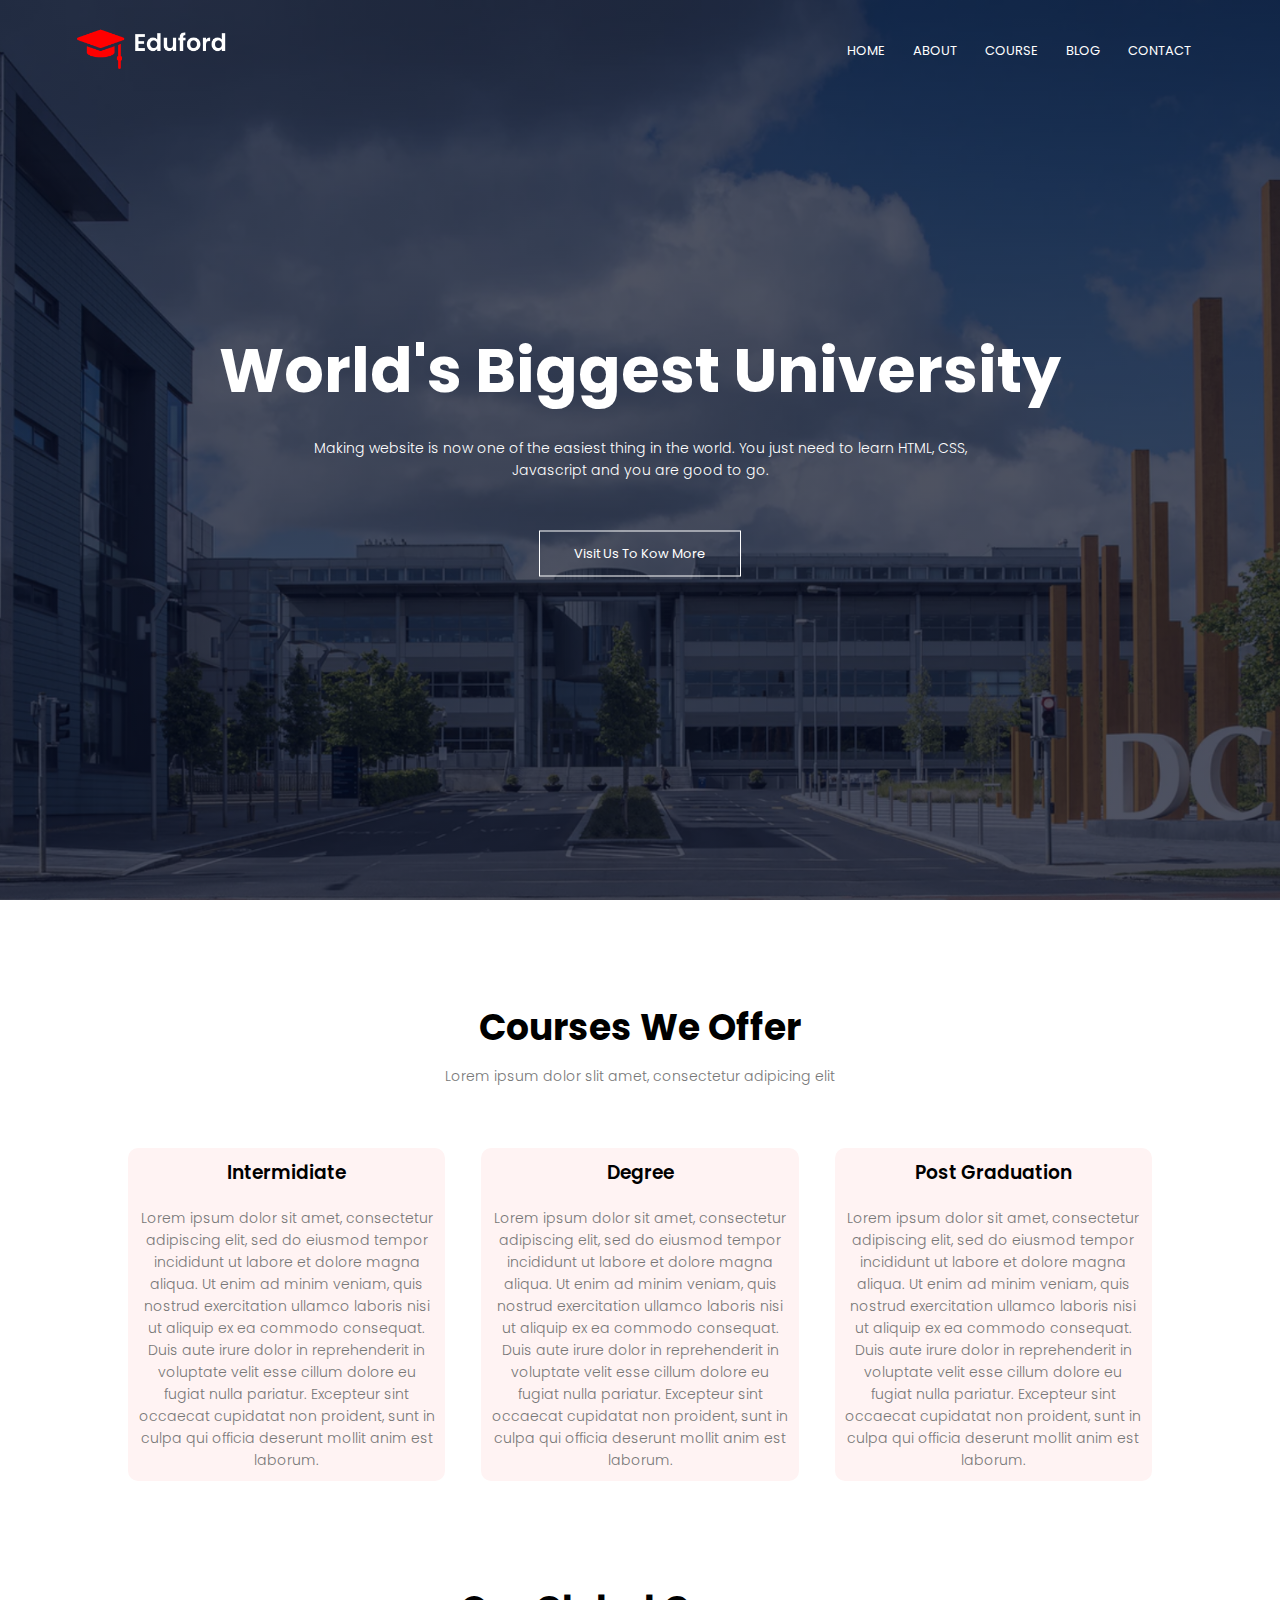
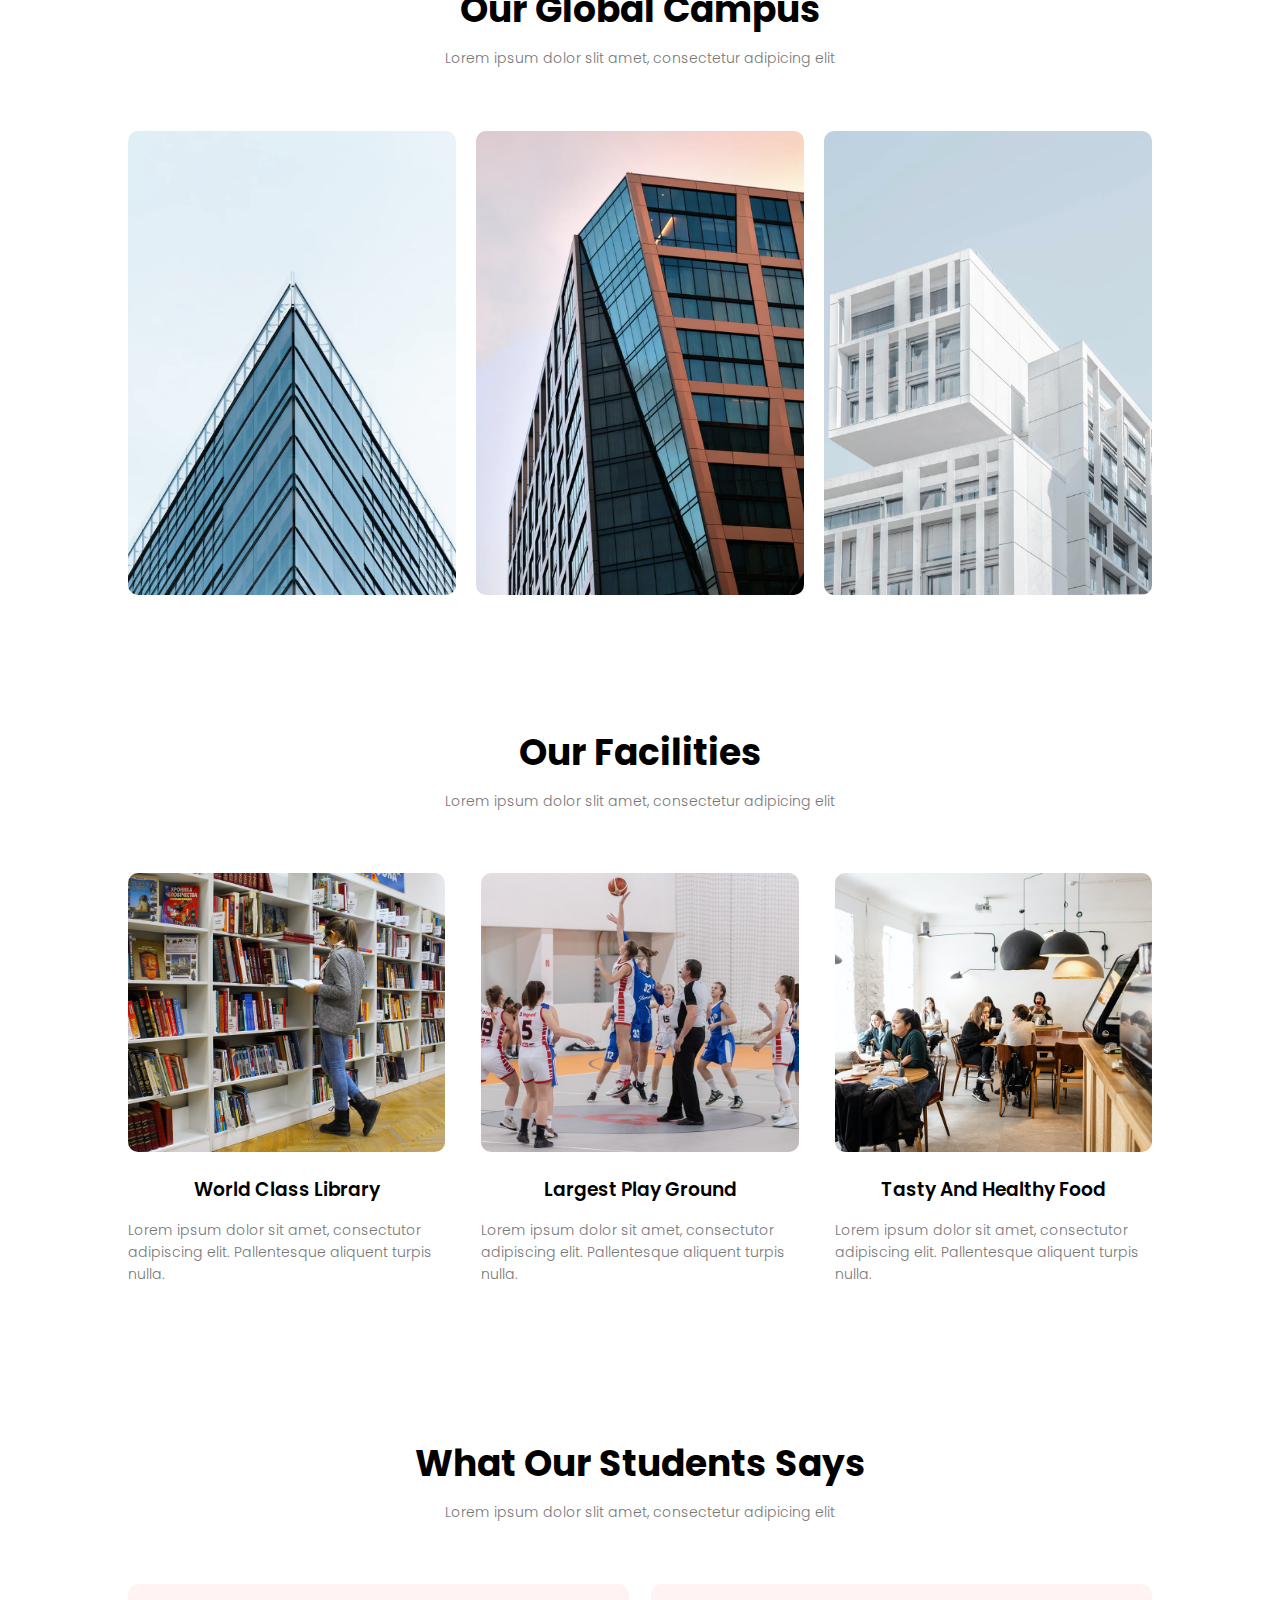
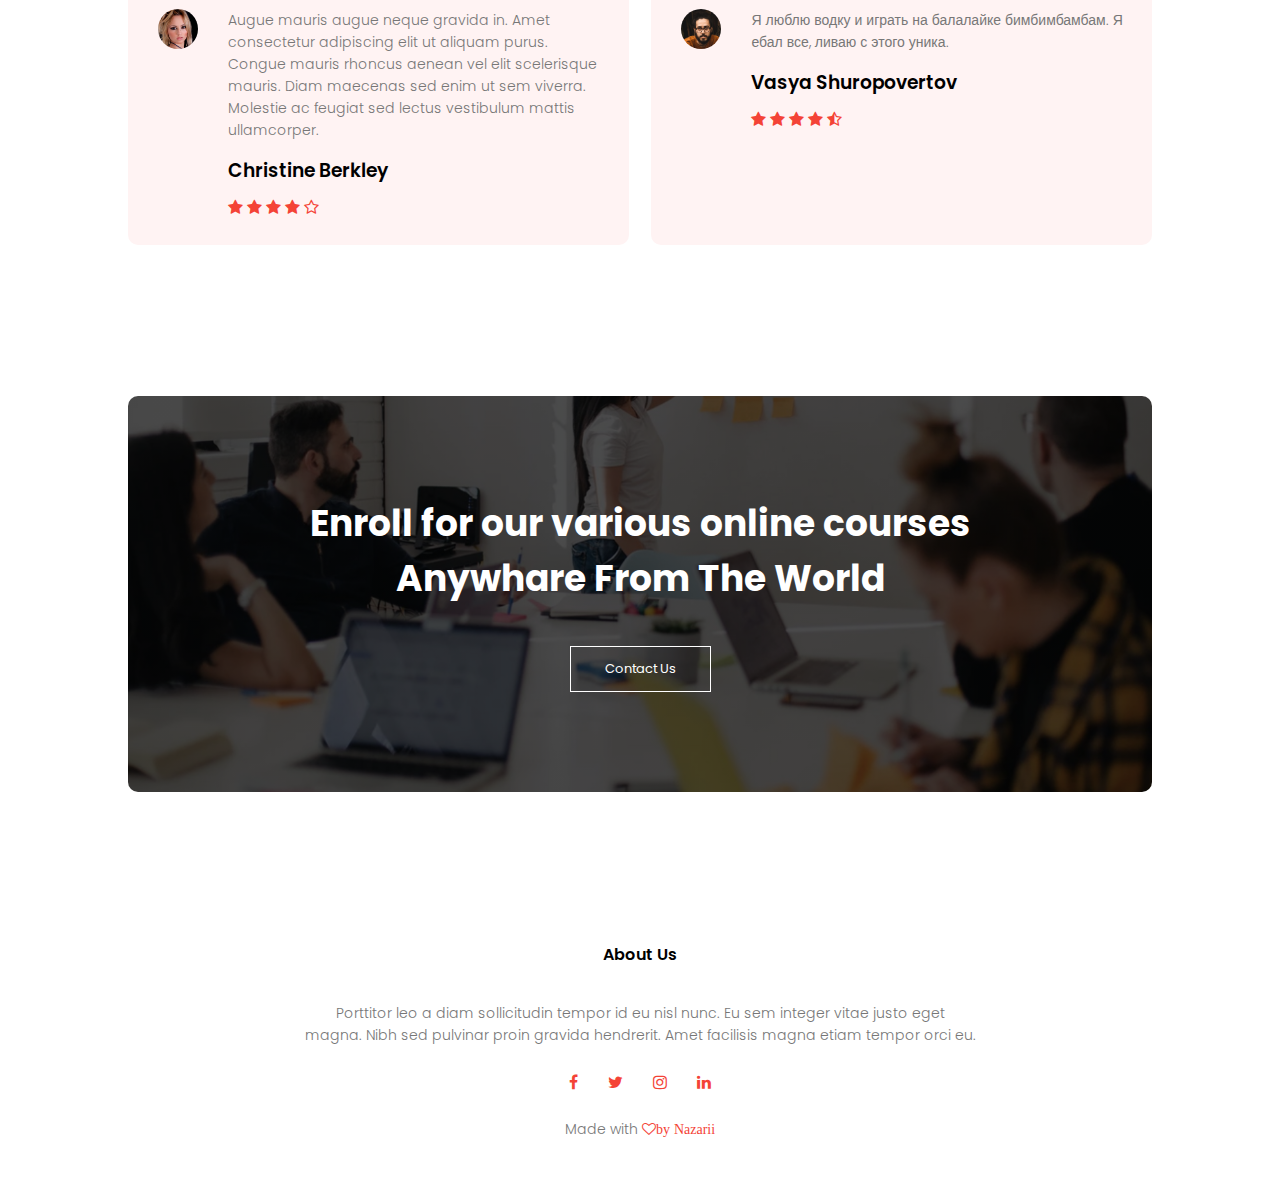
<file: index.html>
<!DOCTYPE html>
<html>
<head>
    <meta name="viewport" content="with=device-width, initial-scale=1.0">
    <title>University Website Design - Easy Tutorilas</title>
    <link rel="stylesheet" href="style.css">
    <link rel="preconnect" href="https://fonts.gstatic.com" >
    <link href="https://fonts.googleapis.com/css2?family=Poppins:wght@100;200;300;400;600;700&display=swap" rel="stylesheet">
    <link rel="stylesheet" href="https://stackpath.bootstrapcdn.com/font-awesome/4.7.0/css/font-awesome.min.css">
</head>

<body>
    <section class="header">
        <nav>
           <a href="index.html"><img src="images/logo.png"></a>
            <div class="nav-links" id="navLinks">
              <i class="fa fa-times" onclick="hideMenu()"></i>
               <ul>
                <li><a href="index.html">HOME</a></li>
                <li><a href="about.html">ABOUT</a></li>
                <li><a href="course.html">COURSE</a></li>
                <li><a href="blog.html">BLOG</a></li>
                <li><a href="contact.html">CONTACT</a></li>
               </ul>
            </div>
            <i class="fa fa-bars" onclick="showMenu()"></i>
        </nav>


<div class="text-box">
    <h1>World's Biggest University</h1>
    <p>Making website is now one of the easiest thing in the world. You 
    just need to learn HTML, CSS, <br>Javascript and you are good to go.
    </p>
    <a href="" class="hero-btn">Visit Us To Kow More</a>
</div>

</section>

<!-----------------------------Course------------->

<section class="course">
    <h1>Courses We Offer</h1>
    <p>Lorem ipsum dolor slit amet, consectetur adipicing elit</p>
    <div class="row">
       <div class="course-col">
        <h3>Intermidiate</h3>
        <p>Lorem ipsum dolor sit amet, consectetur adipiscing elit, 
            sed do eiusmod tempor incididunt ut labore et dolore magna aliqua. Ut 
            enim ad minim veniam, quis nostrud exercitation ullamco laboris nisi ut 
            aliquip ex ea commodo consequat. Duis aute irure dolor in reprehenderit in 
            voluptate velit esse cillum dolore eu fugiat nulla pariatur. Excepteur sint 
            occaecat cupidatat non proident, sunt in culpa qui officia deserunt mollit anim 
             est laborum.</p>
       </div>
       <div class="course-col">
        <h3>Degree</h3>
        <p>Lorem ipsum dolor sit amet, consectetur adipiscing elit, 
            sed do eiusmod tempor incididunt ut labore et dolore magna aliqua. Ut 
            enim ad minim veniam, quis nostrud exercitation ullamco laboris nisi ut 
            aliquip ex ea commodo consequat. Duis aute irure dolor in reprehenderit in 
            voluptate velit esse cillum dolore eu fugiat nulla pariatur. Excepteur sint 
            occaecat cupidatat non proident, sunt in culpa qui officia deserunt mollit anim 
             est laborum.</p>
       </div>
       <div class="course-col">
        <h3>Post Graduation</h3>
        <p>Lorem ipsum dolor sit amet, consectetur adipiscing elit, 
            sed do eiusmod tempor incididunt ut labore et dolore magna aliqua. Ut 
            enim ad minim veniam, quis nostrud exercitation ullamco laboris nisi ut 
            aliquip ex ea commodo consequat. Duis aute irure dolor in reprehenderit in 
            voluptate velit esse cillum dolore eu fugiat nulla pariatur. Excepteur sint 
            occaecat cupidatat non proident, sunt in culpa qui officia deserunt mollit anim 
             est laborum.</p>
       </div>
    </div>

</section>

<!----------- campus------>

<section class="campus">
    <h1>Our Global Campus</h1>
    <p>Lorem ipsum dolor slit amet, consectetur adipicing elit</p>

    <div class="row">
        <div class="campus-col">
            <img src="images/london.png">
            <div class="layer">
                <h3>LONDON</h3>
            </div>
        </div>
        <div class="campus-col">
            <img src="images/newyork.png">
            <div class="layer">
                <h3>NEW YORK</h3>
            </div>
        </div>
        <div class="campus-col">
            <img src="images/washington.png">
            <div class="layer">
                <h3>WASHINGTON</h3>
            </div>
        </div>
    </div>
</section>

<!-------- Facilities -->

<section class="facilities">

<h1>Our Facilities</h1>
<p> Lorem ipsum dolor slit amet, consectetur adipicing elit</p>

<div class="row">
    <div class="facilities-col">
        <img src="images/library.png" >
        <h3>World Class Library</h3>
        <p>Lorem ipsum dolor sit amet, consectutor adipiscing elit.
            Pallentesque aliquent turpis nulla.
        </p>
    </div>
    <div class="facilities-col">
        <img src="images/basketball.png" >
        <h3>Largest Play Ground</h3>
        <p>Lorem ipsum dolor sit amet, consectutor adipiscing elit.
            Pallentesque aliquent turpis nulla.
        </p>
    </div>
    <div class="facilities-col">
        <img src="images/cafeteria.png" >
        <h3>Tasty And Healthy Food</h3>
        <p>Lorem ipsum dolor sit amet, consectutor adipiscing elit.
            Pallentesque aliquent turpis nulla.
        </p>
    </div>
</div>
</section>

<!----- testimonials -->

<section class="testimonials">

<h1>What Our Students Says</h1>
<p>Lorem ipsum dolor slit amet, consectetur adipicing elit</p>

<div class="row">
    <div class="testimonials-col">
        <img src="images/user1.jpg">
        <div>
            <p>Augue mauris augue neque gravida in. Amet consectetur adipiscing elit 
                ut aliquam purus. Congue mauris rhoncus aenean vel elit scelerisque mauris. Diam 
                maecenas sed enim ut sem viverra. Molestie ac feugiat sed lectus vestibulum mattis 
                ullamcorper.</p> 
                <h3>Christine Berkley</h3>
                <i class="fa fa-star" ></i>
                <i class="fa fa-star" ></i>
                <i class="fa fa-star" ></i>
                <i class="fa fa-star" ></i>
                <i class="fa fa-star-o" ></i>
        </div>
    </div>
    <div class="testimonials-col">
        <img src="images/user2.jpg">
        <div>
            <p>Я люблю водку и играть на балалайке бимбимбамбам. Я ебал все, ливаю с этого уника.</p> 
                <h3>Vasya Shuropovertov</h3>
                <i class="fa fa-star" ></i>
                <i class="fa fa-star" ></i>
                <i class="fa fa-star" ></i>
                <i class="fa fa-star" ></i>
                <i class="fa fa-star-half-o" ></i>
        </div>
    </div>
    
</div>

</section>

<!---- Call To Action -->

<section class="cta">
    <h1>Enroll for our various online courses<br> Anywhare From The World</h1>
    <a href="" class="hero-btn">Contact Us</a>
</section>

<!---- Footer -->

<section class="footer">
    <h4>About Us</h4>
    <p>Porttitor leo a diam sollicitudin tempor id eu nisl nunc. Eu 
        sem integer vitae justo eget<br> magna. Nibh sed pulvinar proin gravida 
        hendrerit. Amet facilisis magna etiam tempor orci eu. </p>
        <div class="icons">
            <i class="fa fa-facebook"></i>
            <i class="fa fa-twitter"></i>
            <i class="fa fa-instagram"></i>
            <i class="fa fa-linkedin"></i>
        </div>
        <p>Made with <i class="fa fa-heart-o">by Nazarii</i></p>
</section>
<!------------------JavaScript for Toggle Menu------------------------------------>

<script>

    var navLinks = document.getElementById("navLinks");
    function showMenu() {
        navLinks.style.right = "0";
    }
    function hideMenu() {
        navLinks.style.right = "-200px";
    }

</script>

</body>

</html>
</file>
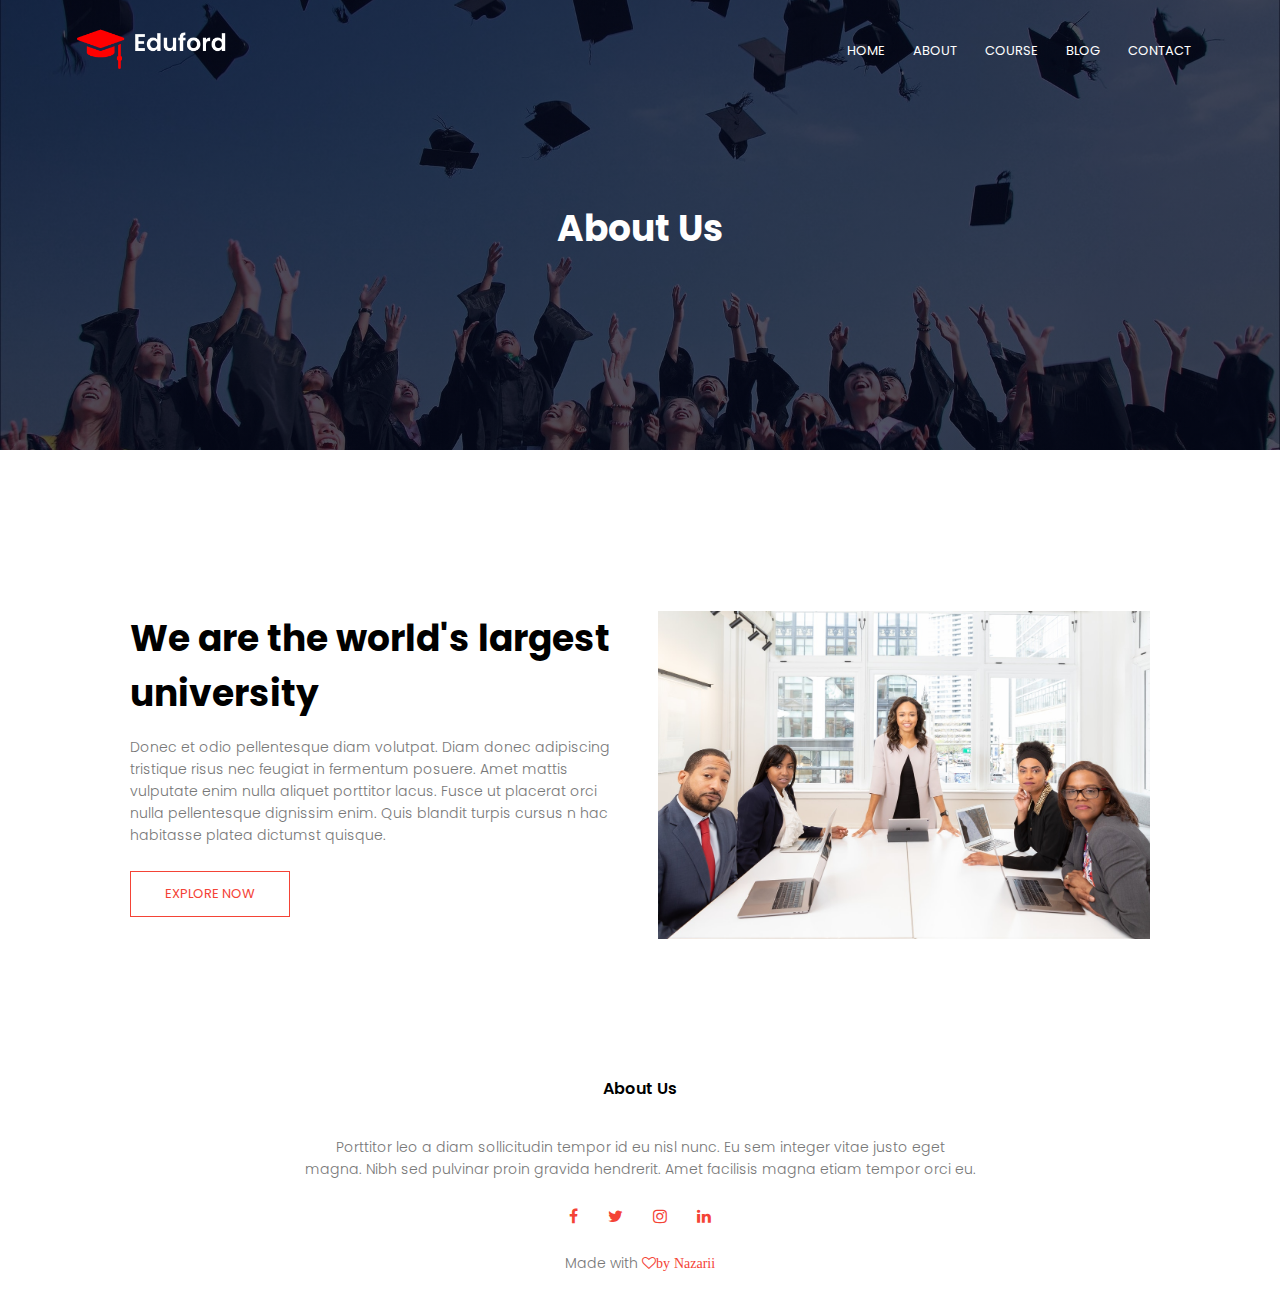
<file: about.html>
<!DOCTYPE html>
<html>
<head>
    <meta name="viewport" content="with=device-width, initial-scale=1.0">
    <title>University Website Design - Easy Tutorilas</title>
    <link rel="stylesheet" href="style.css">
    <link rel="preconnect" href="https://fonts.gstatic.com" >
    <link href="https://fonts.googleapis.com/css2?family=Poppins:wght@100;200;300;400;600;700&display=swap" rel="stylesheet">
    <link rel="stylesheet" href="https://stackpath.bootstrapcdn.com/font-awesome/4.7.0/css/font-awesome.min.css">
</head>

<body>
    <section class="sub-header">
        <nav>
           <a href="index.html"><img src="images/logo.png"></a>
            <div class="nav-links" id="navLinks">
              <i class="fa fa-times" onclick="hideMenu()"></i>
               <ul>
                <li><a href="index.html">HOME</a></li>
                <li><a href="about.html">ABOUT</a></li>
                <li><a href="course.html">COURSE</a></li>
                <li><a href="blog.html">BLOG</a></li>
                <li><a href="contact.html">CONTACT</a></li>
               </ul>
            </div>
            <i class="fa fa-bars" onclick="showMenu()"></i>
        </nav>
        <h1>About Us</h1>

</section>

<!------- aboutus content -->

<section class="about-us">

<div class="row">
    <div class="about-col">
        <h1>We are the world's largest university</h1>
        <p>Donec et odio pellentesque diam volutpat. Diam 
            donec adipiscing tristique risus nec feugiat in 
            fermentum posuere. Amet mattis vulputate enim nulla 
            aliquet porttitor lacus. Fusce ut placerat orci nulla 
            pellentesque dignissim enim. Quis blandit turpis cursus 
            n hac habitasse platea dictumst quisque.</p>
            <a href="" class="hero-btn red-btn">EXPLORE NOW</a>
    </div>
    <div class="about-col">
        <img src="images/about.jpg" >
    </div>
</div>

</section>

<!---- Footer -->

<section class="footer">
    <h4>About Us</h4>
    <p>Porttitor leo a diam sollicitudin tempor id eu nisl nunc. Eu 
        sem integer vitae justo eget<br> magna. Nibh sed pulvinar proin gravida 
        hendrerit. Amet facilisis magna etiam tempor orci eu. </p>
        <div class="icons">
            <i class="fa fa-facebook"></i>
            <i class="fa fa-twitter"></i>
            <i class="fa fa-instagram"></i>
            <i class="fa fa-linkedin"></i>
        </div>
        <p>Made with <i class="fa fa-heart-o">by Nazarii</i></p>
</section>

<!------------------JavaScript for Toggle Menu------------------------------------>

<script>

    var navLinks = document.getElementById("navLinks");
    function showMenu() {
        navLinks.style.right = "0";
    }
    function hideMenu() {
        navLinks.style.right = "-200px";
    }

</script>

</body>

</html>
</file>
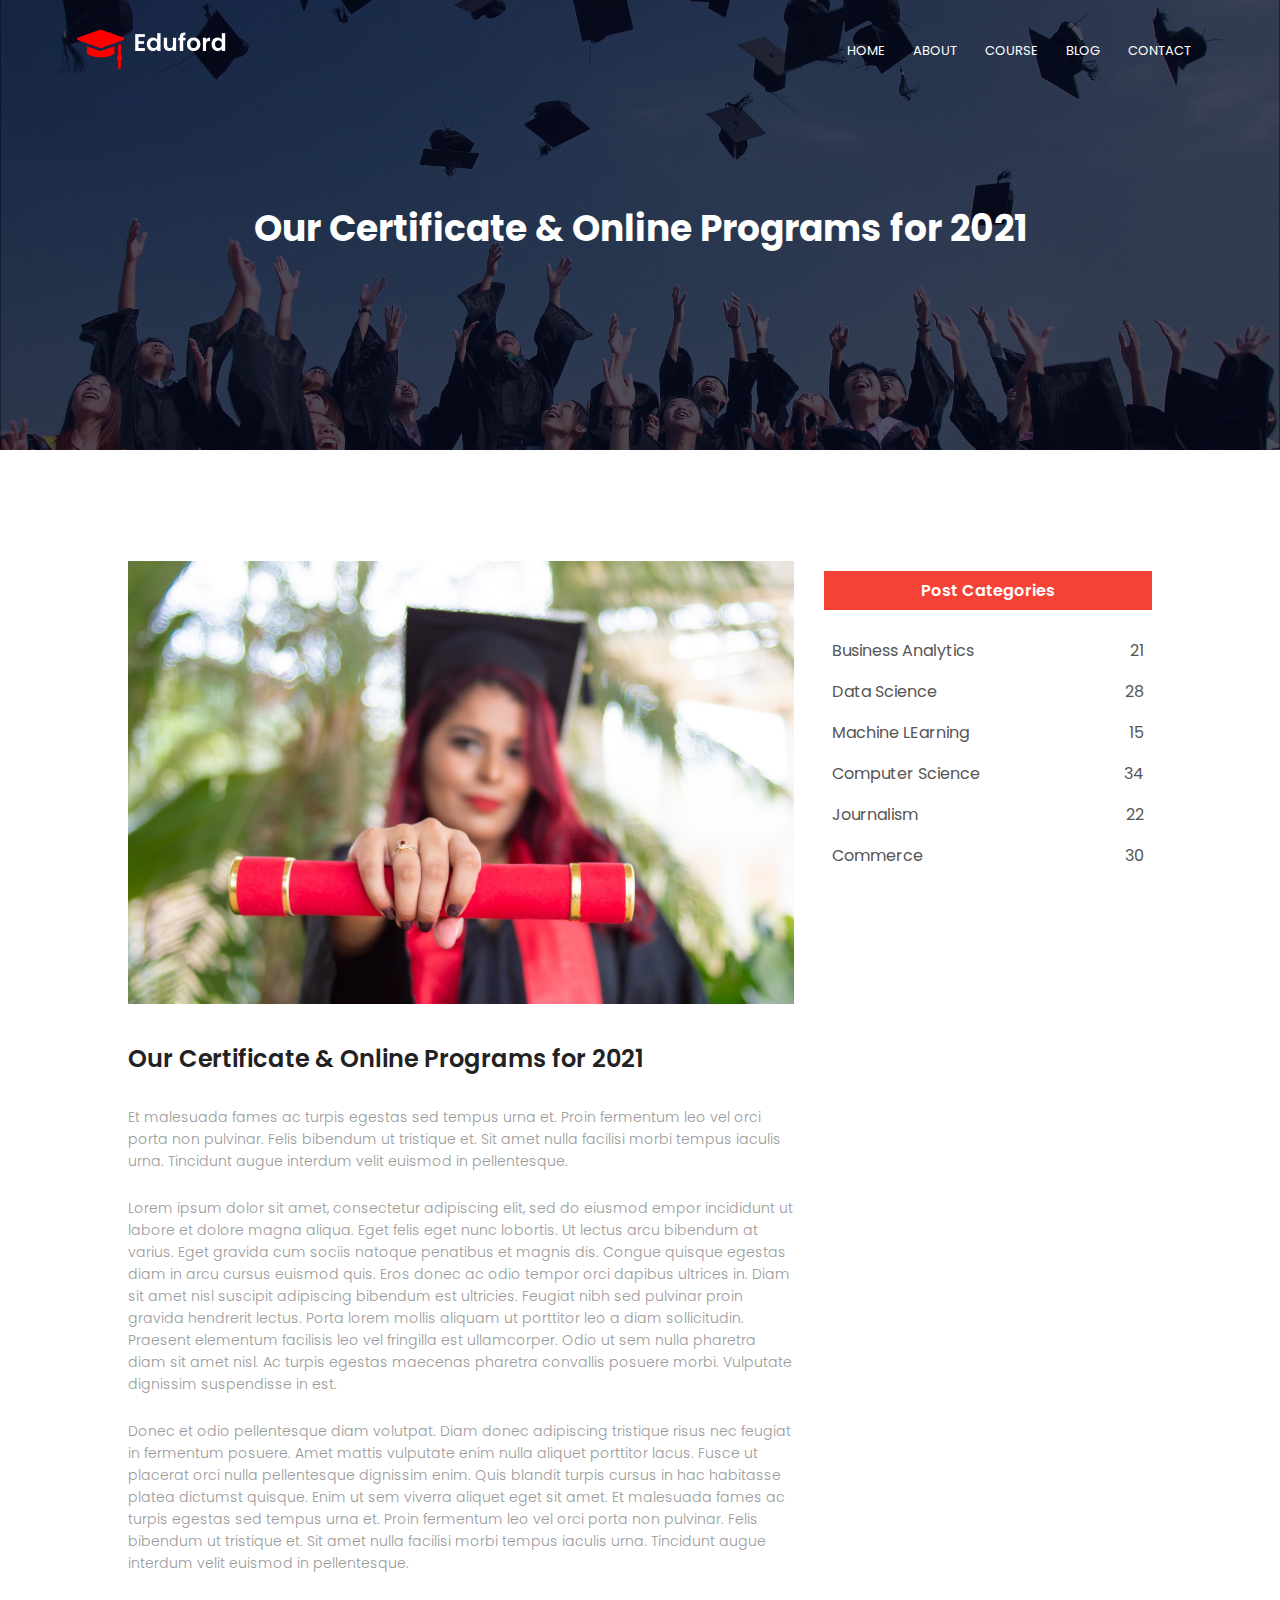
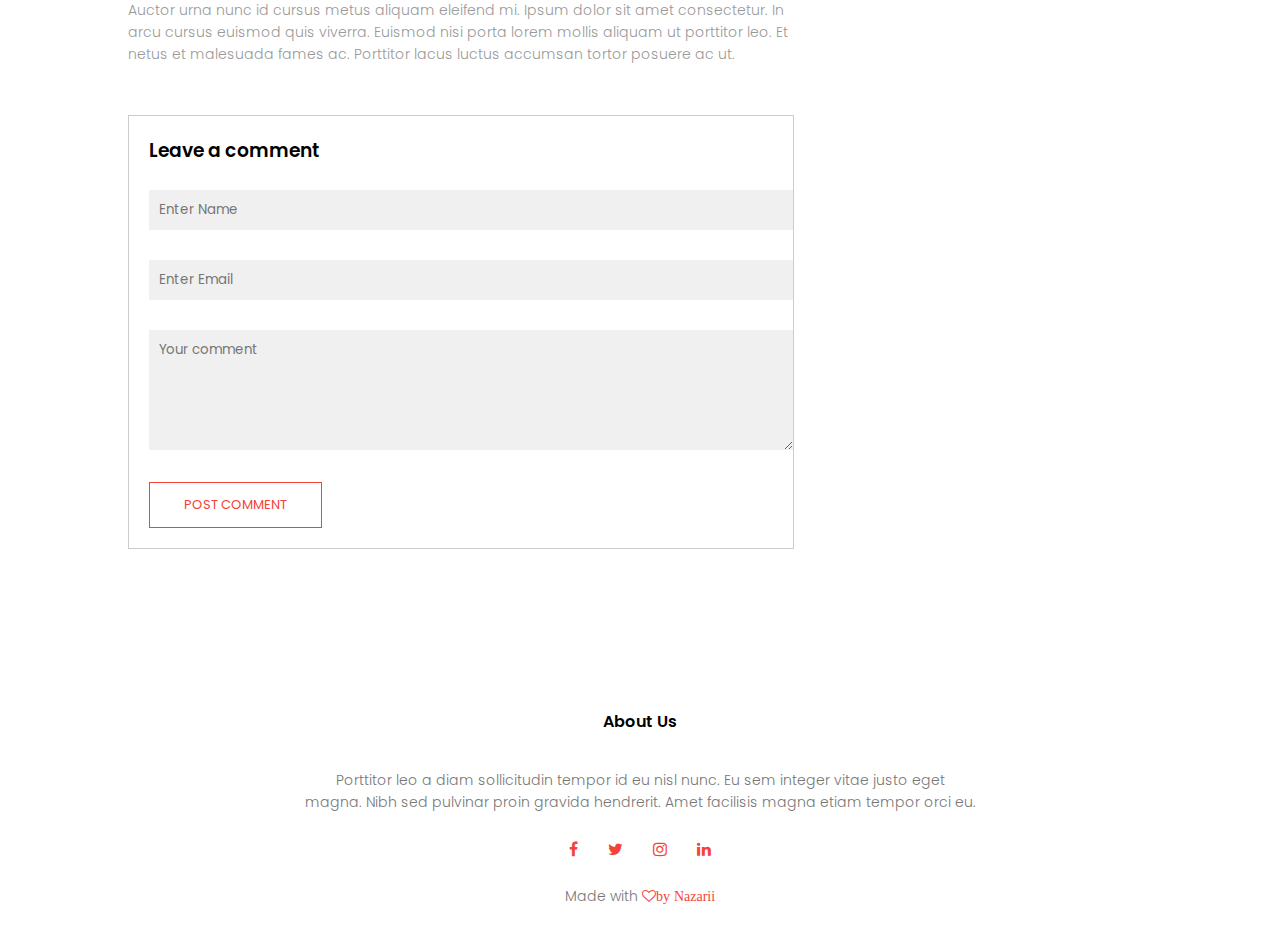
<file: blog.html>
<!DOCTYPE html>
<html>
<head>
    <meta name="viewport" content="with=device-width, initial-scale=1.0">
    <title>University Website Design - Easy Tutorilas</title>
    <link rel="stylesheet" href="style.css">
    <link rel="preconnect" href="https://fonts.gstatic.com" >
    <link href="https://fonts.googleapis.com/css2?family=Poppins:wght@100;200;300;400;600;700&display=swap" rel="stylesheet">
    <link rel="stylesheet" href="https://stackpath.bootstrapcdn.com/font-awesome/4.7.0/css/font-awesome.min.css">
</head>

<body>
    <section class="sub-header">
        <nav>
           <a href="index.html"><img src="images/logo.png"></a>
            <div class="nav-links" id="navLinks">
              <i class="fa fa-times" onclick="hideMenu()"></i>
               <ul>
                <li><a href="index.html">HOME</a></li>
                 <li><a href="about.html">ABOUT</a></li>
                 <li><a href="course.html">COURSE</a></li>
                 <li><a href="blog.html">BLOG</a></li>
                 <li><a href="contact.html">CONTACT</a></li>
               </ul>
            </div>
            <i class="fa fa-bars" onclick="showMenu()"></i>
        </nav>
        <h1>Our Certificate & Online Programs for 2021</h1>

</section>


<!-------- blog page content-->

<section class="blog-content">

    <div class="row">
        <div class="blog-left">
            <img src="images/certificate.jpg" >
            <h2>Our Certificate & Online Programs for 2021</h2>
            <p>
            Et malesuada fames ac turpis egestas sed tempus urna et. Proin 
            fermentum leo vel orci porta non pulvinar. Felis bibendum ut 
            tristique et. Sit amet nulla facilisi morbi tempus iaculis urna. Tincidunt 
            augue interdum velit euismod in pellentesque.</p>
            <br>
            <p>
            Lorem ipsum dolor sit amet, consectetur adipiscing elit, sed do eiusmod 
            empor incididunt ut labore et dolore magna aliqua. Eget felis eget nunc 
            lobortis. Ut lectus arcu bibendum at varius. Eget gravida cum sociis natoque 
            penatibus et magnis dis. Congue quisque egestas diam in arcu cursus euismod 
            quis. Eros donec ac odio tempor orci dapibus ultrices in. Diam sit amet 
             nisl suscipit adipiscing bibendum est ultricies. Feugiat nibh sed pulvinar 
            proin gravida hendrerit lectus. Porta lorem mollis aliquam ut porttitor leo 
            a diam sollicitudin. Praesent elementum facilisis leo vel fringilla est ullamcorper. Odio 
             ut sem nulla pharetra diam sit amet nisl. Ac turpis egestas maecenas pharetra convallis 
            posuere morbi. Vulputate dignissim suspendisse in est.</p>
            <br>
            <p>Donec et odio pellentesque diam volutpat. Diam donec adipiscing 
            tristique risus nec feugiat in fermentum posuere. Amet mattis 
            vulputate enim nulla aliquet porttitor lacus. Fusce ut placerat orci 
            nulla pellentesque dignissim enim. Quis blandit turpis cursus in hac 
            habitasse platea dictumst quisque. Enim ut sem viverra aliquet eget 
            sit amet. Et malesuada fames ac turpis egestas sed tempus urna et. Proin 
            fermentum leo vel orci porta non pulvinar. Felis bibendum ut tristique et. Sit 
            amet nulla facilisi morbi tempus iaculis urna. Tincidunt augue interdum velit 
            euismod in pellentesque.</p>
            <br>
            <p>Auctor urna nunc id cursus metus aliquam eleifend mi. Ipsum dolor sit amet 
                consectetur. In arcu cursus euismod quis viverra. Euismod nisi porta lorem 
                mollis aliquam ut porttitor leo. Et netus et malesuada fames ac. Porttitor 
                lacus luctus accumsan tortor posuere ac ut.

            </p>
            <div class="comment-box">

                  <h3>Leave a comment</h3>

                  <form class="comment-form">
                    <input type="text" placeholder="Enter Name">
                    <input type="email" placeholder="Enter Email">
                    <textarea rows="5" placeholder="Your comment"></textarea>
                    <button type="submit" class="hero-btn red-btn">POST COMMENT</button>
                  </form>

            </div>



        </div>
        <div class="blog-right">
            <h3>Post Categories</h3>
            <div>
                <span>Business Analytics</span>
                <span>21</span>
            </div>
            <div>
                <span>Data Science</span>
                <span>28</span>
            </div>
            <div>
                <span>Machine LEarning</span>
                <span>15</span>
            </div>
            <div>
                <span>Computer Science</span>
                <span>34</span>
            </div>
            <div>
                <span>Journalism</span>
                <span>22</span>
            </div>
            <div>
                <span>Commerce</span>
                <span>30</span>
            </div>
        </div>
    </div>
</section>

<!---- Footer -->

<section class="footer">
    <h4>About Us</h4>
    <p>Porttitor leo a diam sollicitudin tempor id eu nisl nunc. Eu 
        sem integer vitae justo eget<br> magna. Nibh sed pulvinar proin gravida 
        hendrerit. Amet facilisis magna etiam tempor orci eu. </p>
        <div class="icons">
            <i class="fa fa-facebook"></i>
            <i class="fa fa-twitter"></i>
            <i class="fa fa-instagram"></i>
            <i class="fa fa-linkedin"></i>
        </div>
        <p>Made with <i class="fa fa-heart-o">by Nazarii</i></p>
</section>

<!------------------JavaScript for Toggle Menu------------------------------------>

<script>

    var navLinks = document.getElementById("navLinks");
    function showMenu() {
        navLinks.style.right = "0";
    }
    function hideMenu() {
        navLinks.style.right = "-200px";
    }

</script>

</body>

</html>
</file>
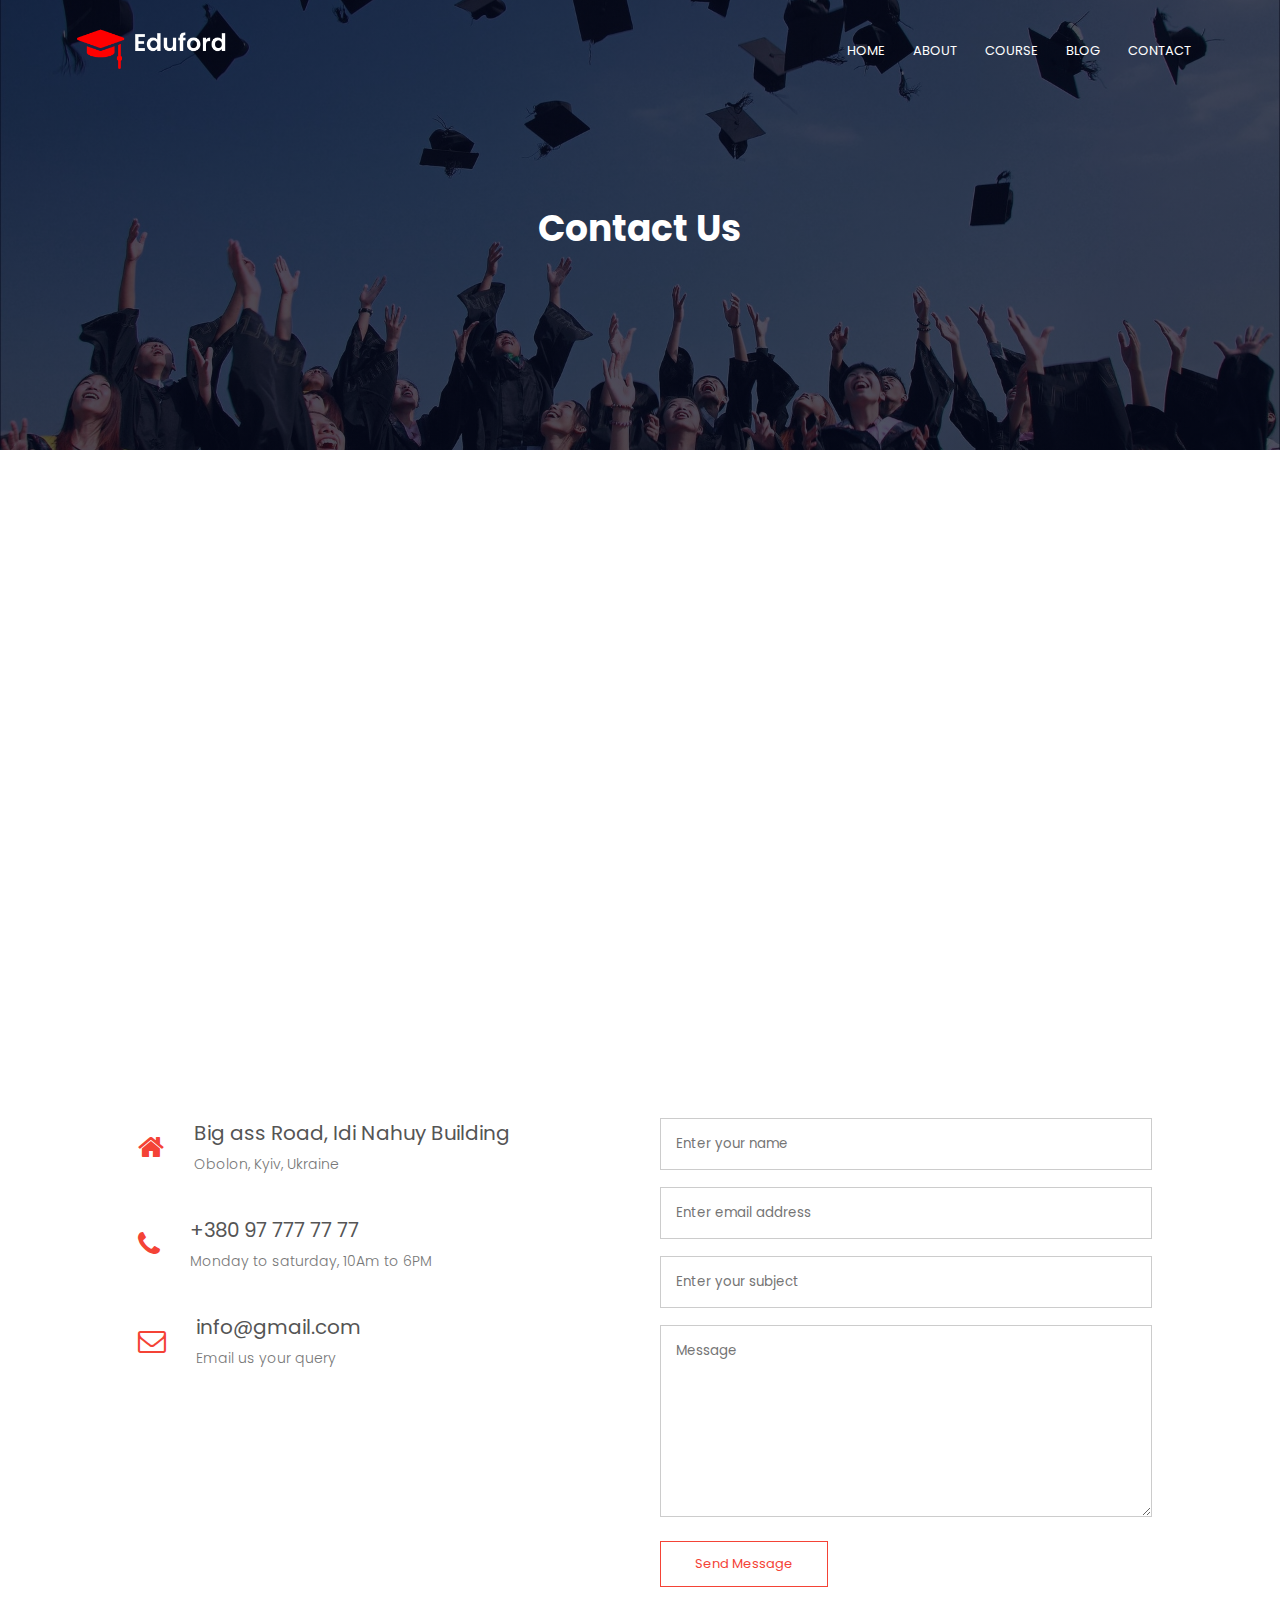
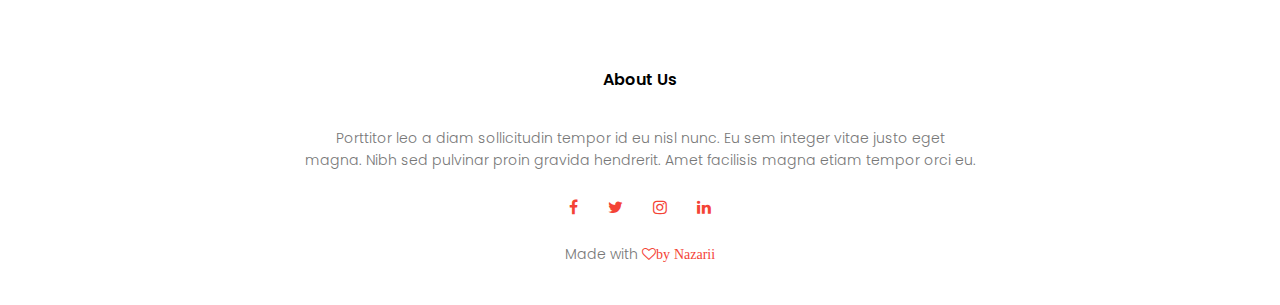
<file: contact.html>
<!DOCTYPE html>
<html>
<head>
    <meta name="viewport" content="with=device-width, initial-scale=1.0">
    <title>University Website Design - Easy Tutorilas</title>
    <link rel="stylesheet" href="style.css">
    <link rel="preconnect" href="https://fonts.gstatic.com" >
    <link href="https://fonts.googleapis.com/css2?family=Poppins:wght@100;200;300;400;600;700&display=swap" rel="stylesheet">
    <link rel="stylesheet" href="https://stackpath.bootstrapcdn.com/font-awesome/4.7.0/css/font-awesome.min.css">
</head>

<body>
    <section class="sub-header">
        <nav>
           <a href="index.html"><img src="images/logo.png"></a>
            <div class="nav-links" id="navLinks">
              <i class="fa fa-times" onclick="hideMenu()"></i>
               <ul>
                 <li><a href="index.html">HOME</a></li>
                 <li><a href="about.html">ABOUT</a></li>
                 <li><a href="course.html">COURSE</a></li>
                 <li><a href="blog.html">BLOG</a></li>
                 <li><a href="contact.html">CONTACT</a></li>
               </ul>
            </div>
            <i class="fa fa-bars" onclick="showMenu()"></i>
        </nav>
        <h1>Contact Us</h1>

</section>

<!------- contact us -->
<section class="location">
    <iframe src="https://www.google.com/maps/embed?pb=!1m18!1m12!1m3!1d40597.72445474305!2d30.4
    6280977800052!3d50.50890946613459!2m3!1f0!2f0!3f0!3m2!1i1024!2i768!4f13.1!3m3!1m2!1s0x40d4d
    2146b576c33%3A0xf10debc0e65558a5!2z0J7QsdC-0LvQvtC90YwsINCa0LjRl9CyLCAwMjAwMA!5e0!3m2!1suk!2
    sua!4v1697136150124!5m2!1suk!2sua" width="600" height="450" style="border:0;" allowfullscreen=""
     loading="lazy" referrerpolicy="no-referrer-when-downgrade"></iframe>
</section>

<section class="contact-us">

<div class="row">
    <div class="contact-col">
        <div>
            <i class="fa fa-home"></i>
            <span>
                <h5>Big ass Road, Idi Nahuy Building</h5>
                <p>Obolon, Kyiv, Ukraine</p>
            </span>
        </div>
        <div>
            <i class="fa fa-phone"></i>
            <span>
                <h5>+380 97 777 77 77</h5>
                <p>Monday to saturday, 10Am to 6PM</p>
            </span>
        </div>
        <div>
            <i class="fa fa-envelope-o"></i>
            <span>
                <h5>info@gmail.com</h5>
                <p>Email us your query</p>
            </span>
        </div>
    </div>
    <div class="contact-col">

       <form action="form-handler.php" method="post">
        <input type="text" name="name" placeholder="Enter your name" required>
        <input type="email" name="email" placeholder="Enter email address" required>
        <input type="text" name="subject" placeholder="Enter your subject" required>
        <textarea  rows="8" name="message" placeholder="Message" required></textarea>
        <button type="submit" class="hero-btn red-btn">Send Message</button>
       </form>


    </div>
</div>

</section>

<!---- Footer -->

<section class="footer">
    <h4>About Us</h4>
    <p>Porttitor leo a diam sollicitudin tempor id eu nisl nunc. Eu 
        sem integer vitae justo eget<br> magna. Nibh sed pulvinar proin gravida 
        hendrerit. Amet facilisis magna etiam tempor orci eu. </p>
        <div class="icons">
            <i class="fa fa-facebook"></i>
            <i class="fa fa-twitter"></i>
            <i class="fa fa-instagram"></i>
            <i class="fa fa-linkedin"></i>
        </div>
        <p>Made with <i class="fa fa-heart-o">by Nazarii</i></p>
</section>

<!------------------JavaScript for Toggle Menu------------------------------------>

<script>

    var navLinks = document.getElementById("navLinks");
    function showMenu() {
        navLinks.style.right = "0";
    }
    function hideMenu() {
        navLinks.style.right = "-200px";
    }

</script>

</body>

</html>
</file>
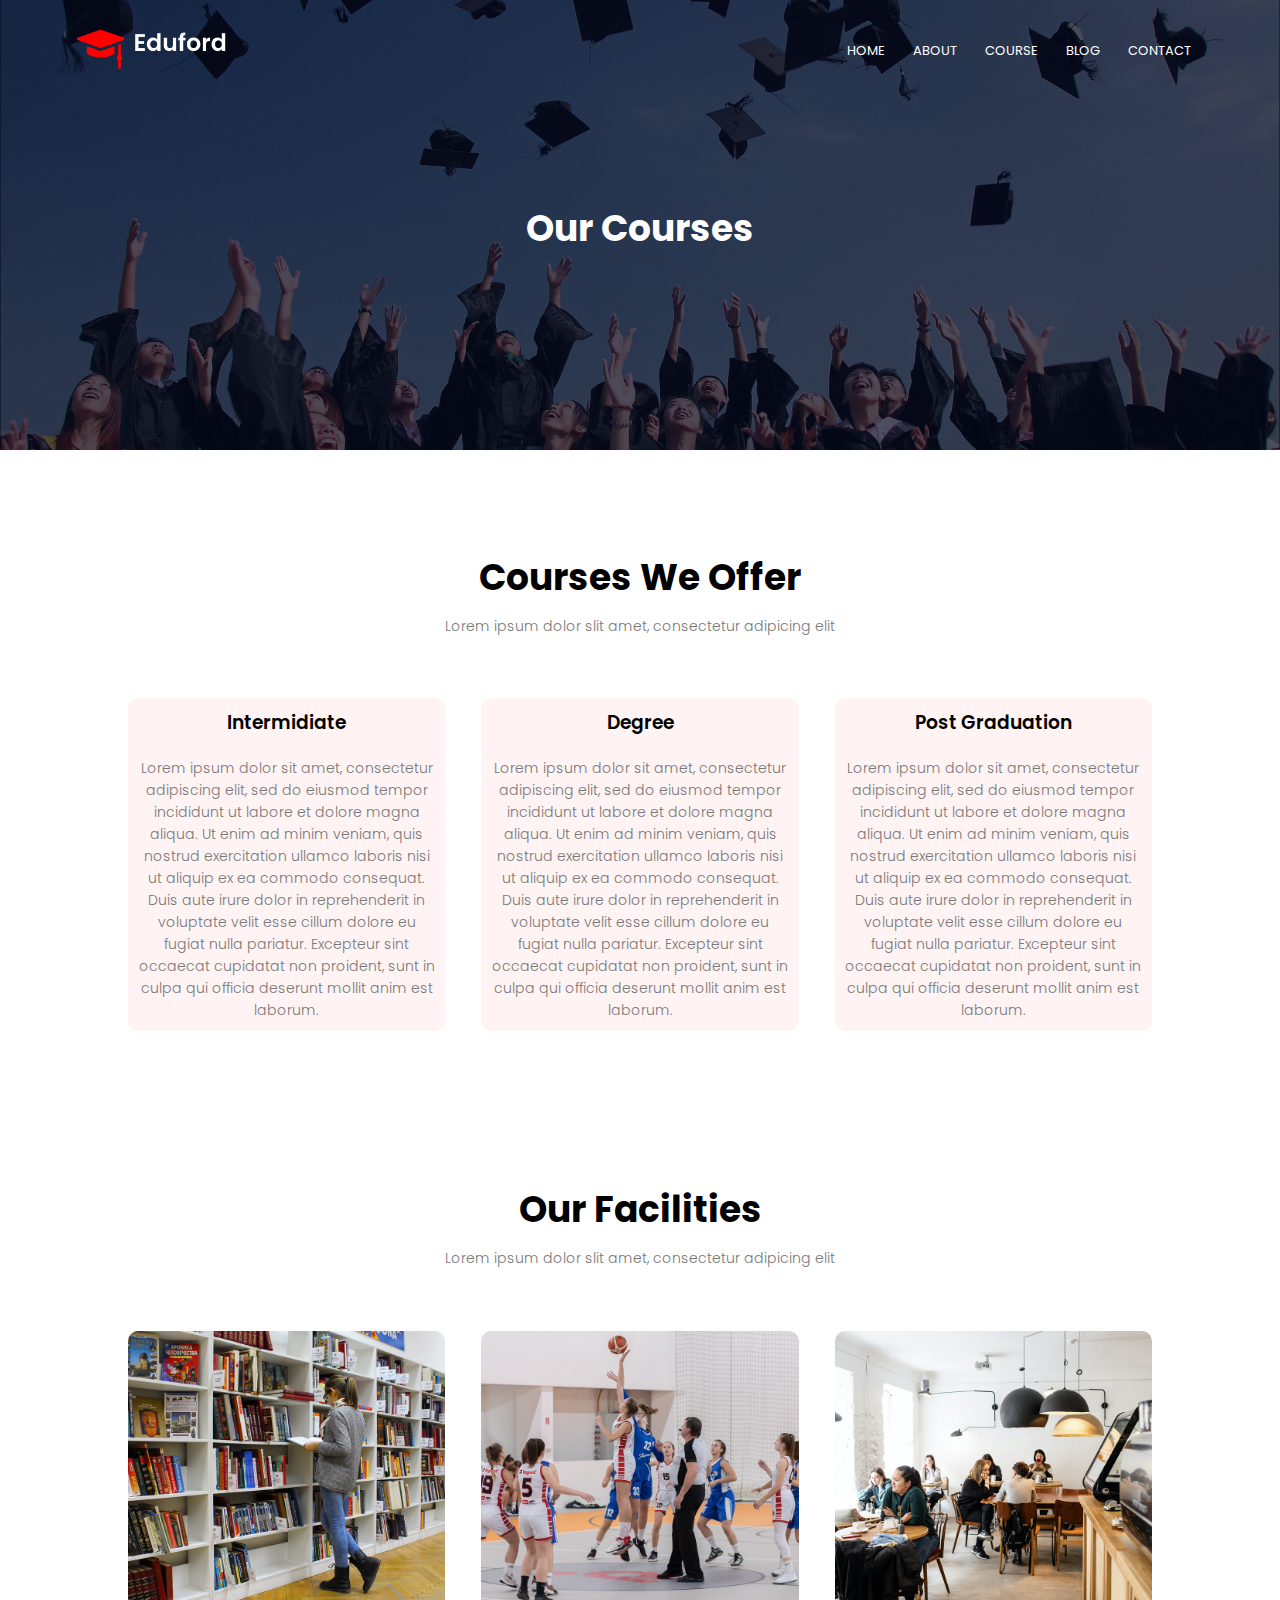
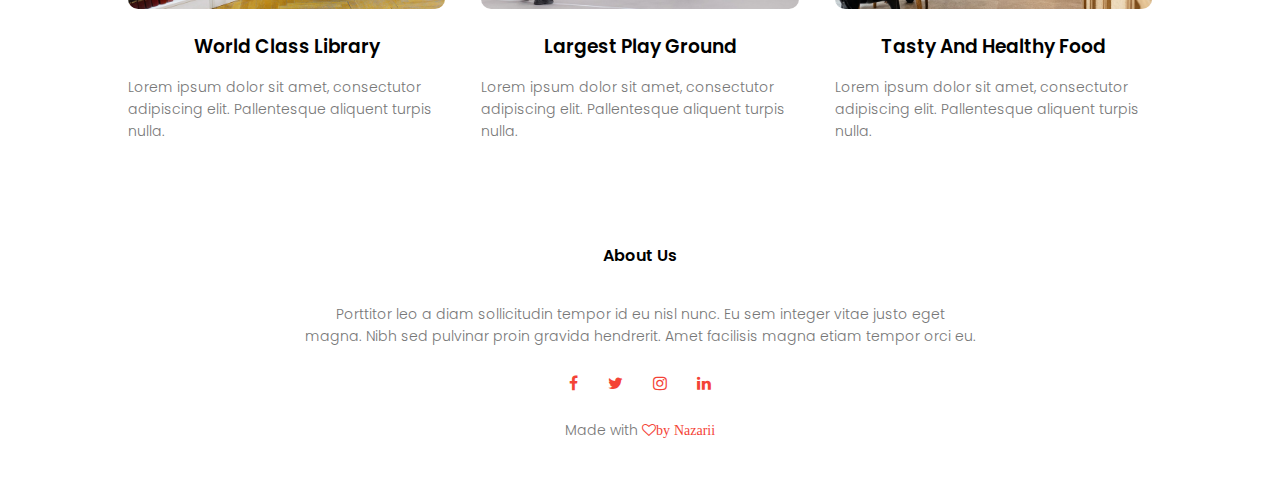
<file: course.html>
<!DOCTYPE html>
<html>
<head>
    <meta name="viewport" content="with=device-width, initial-scale=1.0">
    <title>University Website Design - Easy Tutorilas</title>
    <link rel="stylesheet" href="style.css">
    <link rel="preconnect" href="https://fonts.gstatic.com" >
    <link href="https://fonts.googleapis.com/css2?family=Poppins:wght@100;200;300;400;600;700&display=swap" rel="stylesheet">
    <link rel="stylesheet" href="https://stackpath.bootstrapcdn.com/font-awesome/4.7.0/css/font-awesome.min.css">
</head>

<body>
    <section class="sub-header">
        <nav>
           <a href="index.html"><img src="images/logo.png"></a>
            <div class="nav-links" id="navLinks">
              <i class="fa fa-times" onclick="hideMenu()"></i>
               <ul>
                <li><a href="index.html">HOME</a></li>
                <li><a href="about.html">ABOUT</a></li>
                <li><a href="course.html">COURSE</a></li>
                <li><a href="blog.html">BLOG</a></li>
                <li><a href="contact.html">CONTACT</a></li>
               </ul>
            </div>
            <i class="fa fa-bars" onclick="showMenu()"></i>
        </nav>
        <h1>Our Courses</h1>

</section>

<!------- Course -->

<section class="course">
    <h1>Courses We Offer</h1>
    <p>Lorem ipsum dolor slit amet, consectetur adipicing elit</p>
    <div class="row">
       <div class="course-col">
        <h3>Intermidiate</h3>
        <p>Lorem ipsum dolor sit amet, consectetur adipiscing elit, 
            sed do eiusmod tempor incididunt ut labore et dolore magna aliqua. Ut 
            enim ad minim veniam, quis nostrud exercitation ullamco laboris nisi ut 
            aliquip ex ea commodo consequat. Duis aute irure dolor in reprehenderit in 
            voluptate velit esse cillum dolore eu fugiat nulla pariatur. Excepteur sint 
            occaecat cupidatat non proident, sunt in culpa qui officia deserunt mollit anim 
             est laborum.</p>
       </div>
       <div class="course-col">
        <h3>Degree</h3>
        <p>Lorem ipsum dolor sit amet, consectetur adipiscing elit, 
            sed do eiusmod tempor incididunt ut labore et dolore magna aliqua. Ut 
            enim ad minim veniam, quis nostrud exercitation ullamco laboris nisi ut 
            aliquip ex ea commodo consequat. Duis aute irure dolor in reprehenderit in 
            voluptate velit esse cillum dolore eu fugiat nulla pariatur. Excepteur sint 
            occaecat cupidatat non proident, sunt in culpa qui officia deserunt mollit anim 
             est laborum.</p>
       </div>
       <div class="course-col">
        <h3>Post Graduation</h3>
        <p>Lorem ipsum dolor sit amet, consectetur adipiscing elit, 
            sed do eiusmod tempor incididunt ut labore et dolore magna aliqua. Ut 
            enim ad minim veniam, quis nostrud exercitation ullamco laboris nisi ut 
            aliquip ex ea commodo consequat. Duis aute irure dolor in reprehenderit in 
            voluptate velit esse cillum dolore eu fugiat nulla pariatur. Excepteur sint 
            occaecat cupidatat non proident, sunt in culpa qui officia deserunt mollit anim 
             est laborum.</p>
       </div>
    </div>

</section>

<!---------- Facilities  ------------>

<section class="facilities">

    <h1>Our Facilities</h1>
    <p> Lorem ipsum dolor slit amet, consectetur adipicing elit</p>
    
    <div class="row">
        <div class="facilities-col">
            <img src="images/library.png" >
            <h3>World Class Library</h3>
            <p>Lorem ipsum dolor sit amet, consectutor adipiscing elit.
                Pallentesque aliquent turpis nulla.
            </p>
        </div>
        <div class="facilities-col">
            <img src="images/basketball.png" >
            <h3>Largest Play Ground</h3>
            <p>Lorem ipsum dolor sit amet, consectutor adipiscing elit.
                Pallentesque aliquent turpis nulla.
            </p>
        </div>
        <div class="facilities-col">
            <img src="images/cafeteria.png" >
            <h3>Tasty And Healthy Food</h3>
            <p>Lorem ipsum dolor sit amet, consectutor adipiscing elit.
                Pallentesque aliquent turpis nulla.
            </p>
        </div>
    </div>
    </section>



<!---- Footer -->

<section class="footer">
    <h4>About Us</h4>
    <p>Porttitor leo a diam sollicitudin tempor id eu nisl nunc. Eu 
        sem integer vitae justo eget<br> magna. Nibh sed pulvinar proin gravida 
        hendrerit. Amet facilisis magna etiam tempor orci eu. </p>
        <div class="icons">
            <i class="fa fa-facebook"></i>
            <i class="fa fa-twitter"></i>
            <i class="fa fa-instagram"></i>
            <i class="fa fa-linkedin"></i>
        </div>
        <p>Made with <i class="fa fa-heart-o">by Nazarii</i></p>
</section>

<!------------------JavaScript for Toggle Menu------------------------------------>

<script>

    var navLinks = document.getElementById("navLinks");
    function showMenu() {
        navLinks.style.right = "0";
    }
    function hideMenu() {
        navLinks.style.right = "-200px";
    }

</script>

</body>

</html>
</file>
<file: style.css>
*{
    margin: 0;
    padding: 0;
    font-family: 'Poppins', sans-serif;
}

.header {
    min-height: 100vh;
    width: 100%;
    background-image: linear-gradient(rgba(4,9,30,0.7),rgba(4,9,30,0.7)),url(images/banner.png);
    background-position: center;
    background-size: cover;
    position: relative;
}
nav {
    display: flex;
    padding: 2% 6%;
    justify-content: space-between;
    align-items:center;
}
nav img{
    width: 150px;

}

.nav-links{
    flex: 1;
    text-align: right;
}
.nav-links ul li{
    list-style: none;
    display: inline-block;
    padding: 8px 12px;
    position: relative;
}
.nav-links ul li a{
    color: #fff;
    text-decoration: none;
    font-size: 13px;
}
.nav-links ul li::after {
   content: '';
   width:0%;
   height: 2px;
   background: #f44336;
   display: block;
   margin: auto;
   transition: 0.5s;
}

.nav-links ul li:hover::after{
   width: 100%;
}
.text-box{
    width: 90%;
    color: #fff;
    position: absolute;
    top: 50%;
    left: 50%;
    transform: translate(-50%, -50%);
    text-align: center;
}
.text-box h1{
  font-size: 62px;
}
.text-box p{
    margin: 10px 0 40px;
    font-size: 14px;
    color: #fff;
}
.hero-btn{
    display: inline-block;
    text-decoration: none;
    color: #fff;
    border: 1px solid #fff;
    padding: 12px 34px;
    font-size: 13px;
    background: transparent;
    position: relatie;
    cursor: pointer;
}

.hero-btn:hover{
    border: 1px solid #f44336;
    background: #f44336;
    transition: 1s;
}

nav .fa{
    display: none;
}

@media(max-width: 700px){
    .text-box h1{
        font-size: 20px;
      }
    .nav-links ul li{
        display: block;
    }
    .nav-links{
        position: fixed;
        background: #f44336;
        height: 100vh;
        width: 200px;
        top: 0;
        right: -200px;
        text-align: left;
        z-index: 2;
        transition: 1s;

    }
    nav .fa{
        display: block;
        color: #fff;
        margin: 10px;
        font-size: 22px;
        cursor: pointer;
    }
    .nav-links ul{
        padding: 30px;
    }
}

/*-----------course--------*/

.course {
    width: 80%;
    margin: auto;
    text-align: center;
    padding-top: 100px;
}
h1 {
    font-size: 36px;
    font-weight: 14px;
}

p{
    color: #777;
    font-size: 14px;
    font-weight: 300;
    line-height: 22px;
    padding: 10px;
}
 .row{
    margin-top: 5%;
    display:flex;
    justify-content: space-between;
 }

 .course-col{
    flex-basis: 31%;
    background: #fff3f3;
    border-radius: 10px;
    margin-bottom: 5%;
    padding: 20px 12x;
    box-sizing: border-box;
    transition: 0.5s;
 }
 h3 {
    text-align: center;
    font-weight: 600;
    margin: 10px 0;
 }
 .course-col:hover{
    box-shadow: 0 0 20px 0px rgba(0,0,0,0.2);
 }
 @media(max-width: 700px){
   .row{
    flex-direction: column;
   }
 }

/* ---------campus-------*/
.campus{
    width: 80%;
    margin: auto;
    text-align: center;
    padding-top: 50px;

}

.campus-col{
    flex-basis: 32%;
    border-radius: 10px;
    margin-bottom: 30px;
    position: relative;
    overflow: hidden;
}
.campus-col img{
    width: 100%;
    display: block;
}
.layer{
    background: transparent;
    height: 100%;
    width: 100%;
    position: absolute;
    top: 0;
    left: 0;
    transition: 0.5s;
}
.layer:hover{
    background: rgba(226,0,0,0.7);
}
.layer h3{
    width: 100%;
    font-weight: 500;
    color: white;
    font-size: 26px;
    bottom: 0;
    left: 50%;
    transform: translateX(-50%);
    position: absolute;
    opacity: 0;
    transition: 0.5s;
}
.layer:hover h3{
    bottom: 49%;
    opacity: 1;
}
 /*------ Facilities ------*/
 .facilities {
    width: 80%;
    margin: auto;
    text-align: center;
    padding-top: 100px;
 }
 .facilities-col{
    flex-basis: 31%;
    border-radius: 10px;
    margin-bottom: 5%;
    text-align: left;
 }
 .facilities-col img {
      width: 100%;
      border-radius: 10px; 
 }
.facilities-col p {
    padding: 0;
}
.facilities-col h3{
    margin-top: 16px;
    margin-bottom: 15px;
    text-align: 15px;
}

/*------- testimonials -----*/
.testimonials{
    width: 80%;
    margin: auto;
    padding-top: 100px;
    text-align: center;
}
.testimonials-col{
    flex-basis: 44%;
    border-radius: 10px;
    margin-bottom: 5%;
    text-align: left;
    background: #fff3f3;
    padding: 25px;
    cursor: pointer;
    display: flex;
}
.testimonials-col img{
    height: 40px;
    margin-left: 5px;
    margin-right: 30px;
    border-radius: 50%;
}
.testimonials-col p{
    padding: 0;

}
.testimonials-col h3{
    margin-top: 15px;
    text-align: left;
}
.testimonials-col .fa{
    color:#f44336;
}
@media(max-width: 700px){
    .testimonials-col img{
        margin-left: 0px;
        margin-right: 15px;
    }
}

/*----- call to action---*/

.cta {
    margin: 100px auto;
    width: 80%;
    background-image: linear-gradient(rgba(0,0,0,0.7),rgba(0,0,0,0.7)),url(images/banner2.jpg);
    background-position: center;
    background-size: cover;
    border-radius: 10px;
    text-align: center;
    padding: 100px 0;
}
.cta h1{
    color: #fff;
    margin-bottom: 40px;
    padding: 0;
}
@media(max-width: 700px){
    .cta h1{
        font-size: 24px;
    }
}
/* --------- Foter ---------- */
.footer{
    width: 100%;
    text-align:center;
    padding: 30px 0;
}
.footer h4{
    margin-bottom: 25px;
    margin-top: 20px;
    font-weight: 600;
}
.icons .fa{
    color: #f44336;
    margin: 0 13px;
    cursor: pointer;
    padding: 18px 0;
}
.fa-heart-o{
    color: #f44336;
}

/* ------------ about us page ---------*/
.sub-header{
    height: 50vh;
    width: 100%;
    background-image: linear-gradient(rgba(4,9,30,0.7),rgba(4,9,30,0.7)),url(images/background.jpg);
    background-position: center;
    background-size: cover;
    text-align: center;
    color: #fff;
}
.sub-header h1{
    margin-top: 100px;
}

.about-us{
    width: 80%;
    margin: auto;
    padding-top: 80px;
    padding-bottom:50px;
}
.about-col{
    flex-basis: 48%;
    padding: 30px 2px;
}
.about-col img{
    width: 100%;
}
.about-col h1{
    padding-top: 0;
}
.about-col p {
    padding: 15px 0 25px;
}
.red-btn{
    border: 1px solid #f44336;
    background: transparent;
    color: #f44336;
}
.red-btn:hover {
    color: #fff;
}

/*-------- blog content --------*/
.blog-content{
    width: 80%;
    margin: auto;
    padding: 60px 0;

}
.blog-left{
    flex-basis: 65%;
}
.blog-left img{
    width: 100%;
}
.blog-left h2{
    color: #222;
    font-weight: 600;
    margin: 30px 0; 
}
.blog-left p{
    color: #999;
    padding: 0;
}
.blog-right {
    flex-basis: 32%;

}
.blog-right h3{
    background: #f44336;
    color: #fff;
    padding: 7px 0;
    font-size: 16px;
    margin-bottom: 20px;
}
.blog-right div{
    display: flex;
    align-items: center;
    justify-content: space-between;
    color: #555;
    padding: 8px;
    box-sizing: border-box;
}
.comment-box{
    border: 1px solid #ccc;
    margin: 50px 0;
    padding: 10px 20px;
}
.comment-box  h3{
    text-align: left;
}
.comment-form input, .comment-form textarea{
   width: 100%;
   padding: 10px;
   margin: 15px 0;
   box-sizing: bordre-box;
   border: none;
   outline: none;
   background: #f0f0f0;
}
.comment-form button{
    margin: 10px 0;
}

@media(max-width:700px){
    .sub-header h1{
        font-size: 24px;
    }
}


/*----------- contact us page --------*/
.location{
    width: 80%;
    margin: auto;
    padding: 80px 0;
}
.location iframe {
    width: 100%;
}
.contact-us{
    width: 80%;
    margin: auto;
}
.contact-col{
flex-basis: 48%;
margin-bottom: 30px;
}
.contact-col div{
display: flex;
align-items: center;
margin-bottom: 40px;
}
.contact-col div .fa{
    font-size: 28px;
    color: #f44336;
    margin: 10px;
    margin-right: 30px;
}
.contact-col div p {
     padding: 0;
}
.contact-col div h5{
    font-size: 20px;
    margin-bottom: 5px;
    color: #555;
    font-weight: 400;
}
.contact-col input, .contact-col textarea{
    width: 100%;
    padding: 15px;
    margin-bottom: 17px;
    outline: none;
    border: 1px solid #ccc;
    box-sizing: border-box;
}
</file>
